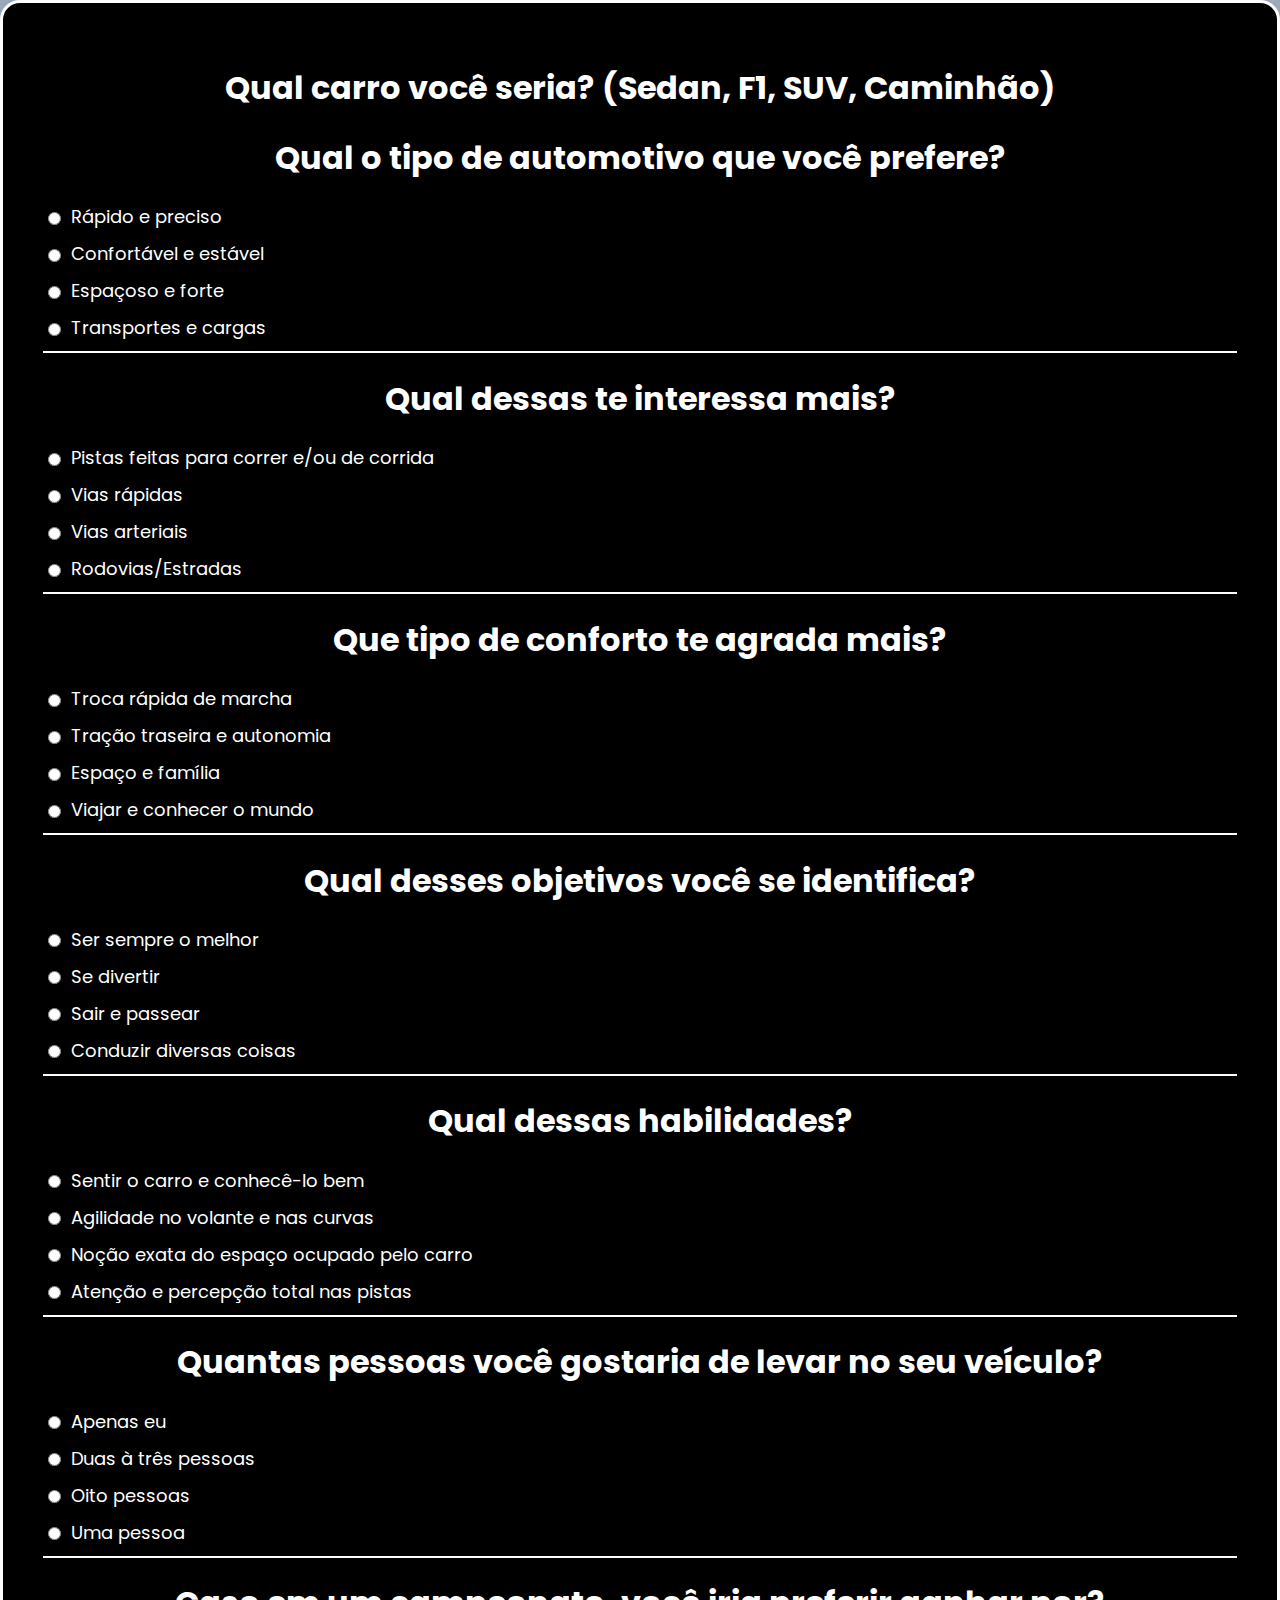
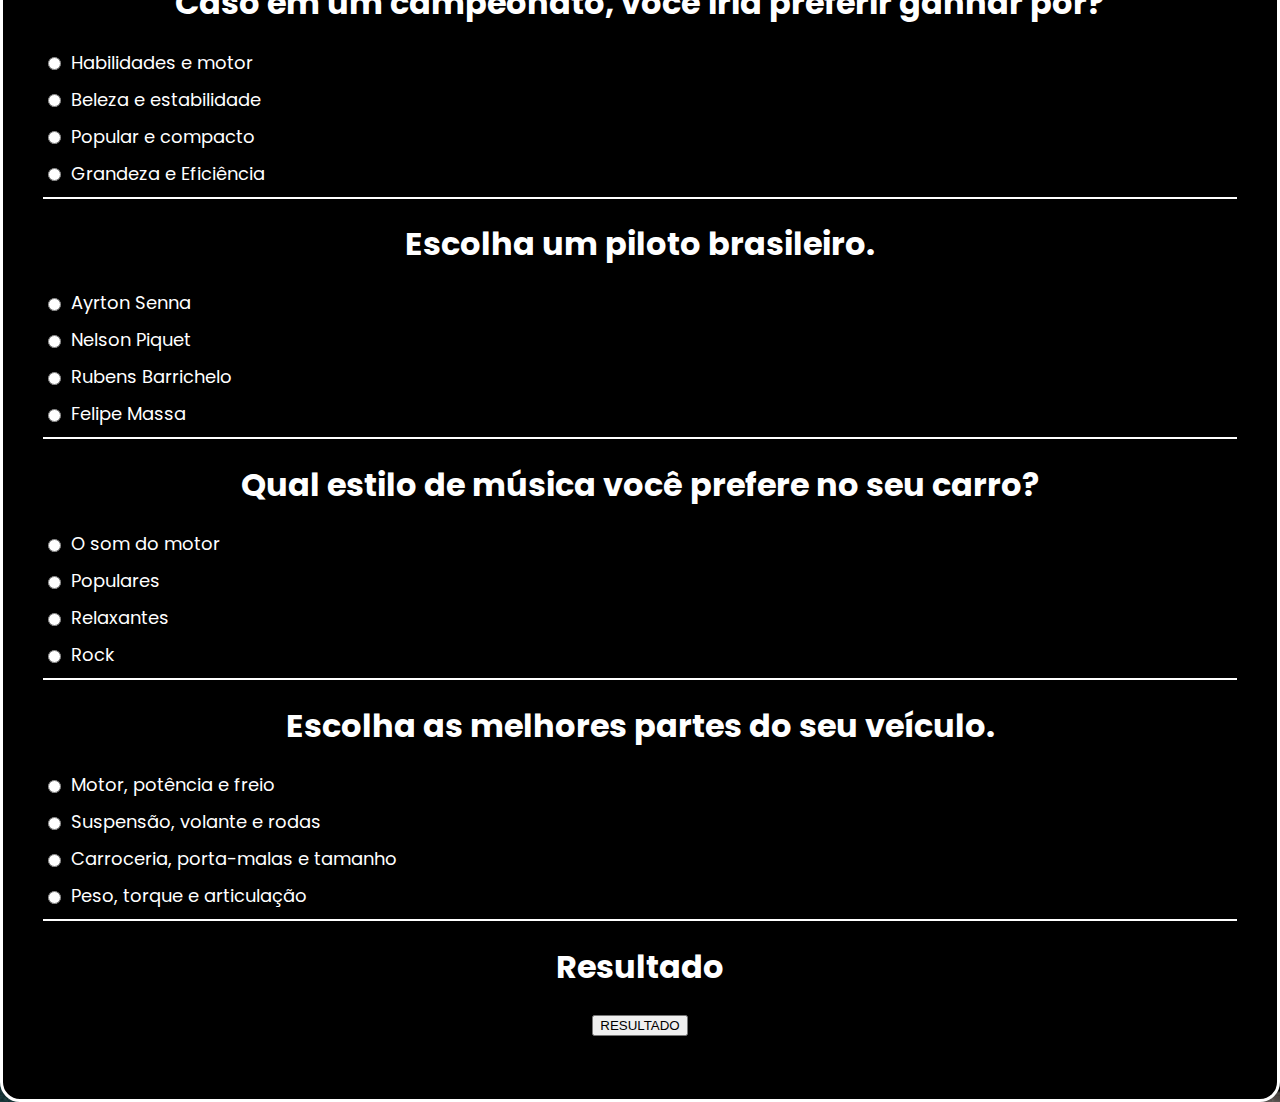
<file: index.html>
<!DOCTYPE html>
<html lang="pt-br">
<head>
    <meta name="viewport" content="width=device-width, initial-scale=1.0">
    <title>Quiz de Carros</title>
    <link rel="stylesheet" href="style.css">
    <link rel="preconnect" href="https://fonts.googleapis.com">
    <link rel="preconnect" href="https://fonts.gstatic.com" crossorigin>
    <link href="https://fonts.googleapis.com/css2?family=Poppins:ital,wght@0,100;0,200;0,300;0,400;0,500;0,600;0,700;0,800;0,900;1,100;1,200;1,300;1,400;1,500;1,600;1,700;1,800;1,900&display=swap" rel="stylesheet">
</head>
<body>
 
    <div id="Quiz">
        <div class="questionario">



            <div class="titulo">
                <h1>Qual carro você seria? (Sedan, F1, SUV, Caminhão)</h1>
            </div>

        
        <h1 id="PG1">Qual o tipo de automotivo que você prefere?</h1>
        <label><input type="radio" name="pergunta1" value="F1">Rápido e preciso</label>
        <label><input type="radio" name="pergunta1" value="SEDAN">Confortável e estável</label>
        <label><input type="radio" name="pergunta1" value="SUV">Espaçoso e forte</label>
        <label><input type="radio" name="pergunta1" value="CAMINHAO">Transportes e cargas</label>
        <hr>
            
        <h1 id="PG2">Qual dessas te interessa mais?</h1>
        <label><input type="radio" name="pergunta2" value="F1">Pistas feitas para correr e/ou de corrida</label>
        <label><input type="radio" name="pergunta2" value="SEDAN"> Vias rápidas</label>
        <label><input type="radio" name="pergunta2" value="SUV">Vias arteriais</label>
        <label><input type="radio" name="pergunta2" value="CAMINHÃO">Rodovias/Estradas</label>
        <hr>
    
        <h1 id="PG3">Que tipo de conforto te agrada mais?</h1>
        <label><input type="radio" name="pergunta3" value="F1">Troca rápida de marcha</label>
        <label><input type="radio" name="pergunta3" value="SEDAN">Tração traseira e autonomia</label>
        <label><input type="radio" name="pergunta3" value="SUV">Espaço e família</label>
        <label><input type="radio" name="pergunta3" value="CAMINHAO">Viajar e conhecer o mundo</label>
        <hr>
    
        <h1 id="PG4">Qual desses objetivos você se identifica?</h1>
        <label><input type="radio" name="pergunta4" value="F1">Ser sempre o melhor</label>
        <label><input type="radio" name="pergunta4" value="SEDAN">Se divertir</label>
        <label><input type="radio" name="pergunta4" value="SUV">Sair e passear</label>
        <label><input type="radio" name="pergunta4" value="CAMINHAO">Conduzir diversas coisas</label>
        <hr>
    
        <h1 id="PG5">Qual dessas habilidades?</h1>
        <label><input type="radio" name="pergunta5" value="F1">Sentir o carro e conhecê-lo bem</label>
        <label><input type="radio" name="pergunta5" value="SEDAN">Agilidade no volante e nas curvas</label>
        <label><input type="radio" name="pergunta5" value="SUV">Noção exata do espaço ocupado pelo carro</label>
        <label><input type="radio" name="pergunta5" value="CAMINHAO">Atenção e percepção total nas pistas</label>
        <hr>
   
        <h1 id="PG6">Quantas pessoas você gostaria de levar no seu veículo?</h1>
        <label><input type="radio" name="pergunta6" value="F1">Apenas eu</label>
        <label><input type="radio" name="pergunta6" value="SEDAN">Duas à três pessoas</label>
        <label><input type="radio" name="pergunta6" value="SUV">Oito pessoas</label>
        <label><input type="radio" name="pergunta6" value="CAMINHAO">Uma pessoa</label>
        <hr>
    
        <h1 id="PG7">Caso em um campeonato, você iria preferir ganhar por?</h1>
        <label><input type="radio" name="pergunta7" value="F1">Habilidades e motor</label>
        <label><input type="radio" name="pergunta7" value="SEDAN">Beleza e estabilidade</label>
        <label><input type="radio" name="pergunta7" value="SUV">Popular e compacto</label>
        <label><input type="radio" name="pergunta7" value="CAMINHAO">Grandeza e Eficiência</label>
        <hr>
   
        <h1 id="PG8">Escolha um piloto brasileiro.</h1>
        <label><input type="radio" name="pergunta8" value="F1">Ayrton Senna</label>
        <label><input type="radio" name="pergunta8" value="SEDAN">Nelson Piquet</label>
        <label><input type="radio" name="pergunta8" value="SUV">Rubens Barrichelo</label>
        <label><input type="radio" name="pergunta8" value="CAMINHAO">Felipe Massa</label>
        <hr>

        <h1 id="PG9">Qual estilo de música você prefere no seu carro?</h1>
        <label><input type="radio" name="pergunta9" value="F1">O som do motor</label>
        <label><input type="radio" name="pergunta9" value="SEDAN">Populares</label>
        <label><input type="radio" name="pergunta9" value="SUV">Relaxantes</label>
        <label><input type="radio" name="pergunta9" value="CAMINHAO">Rock</label>
        <hr>

        <h1 id="PG10">Escolha as melhores partes do seu veículo.</h1>
        <label><input type="radio" name="pergunta10" value="F1">Motor, potência e freio</label>
        <label><input type="radio" name="pergunta10" value="SEDAN">Suspensão, volante e rodas</label>
        <label><input type="radio" name="pergunta10" value="SUV">Carroceria, porta-malas e tamanho</label>
        <label><input type="radio" name="pergunta10" value="CAMINHAO">Peso, torque e articulação</label>
        <hr>
         

<div id="Resul">
<h1>Resultado</h1>
<button onclick="direcionar()">RESULTADO</button>
<h1 id="resultado"></h1>
</div>

</div>
</div>


<script src="script.js"></script>
</body>
</html>
</file>
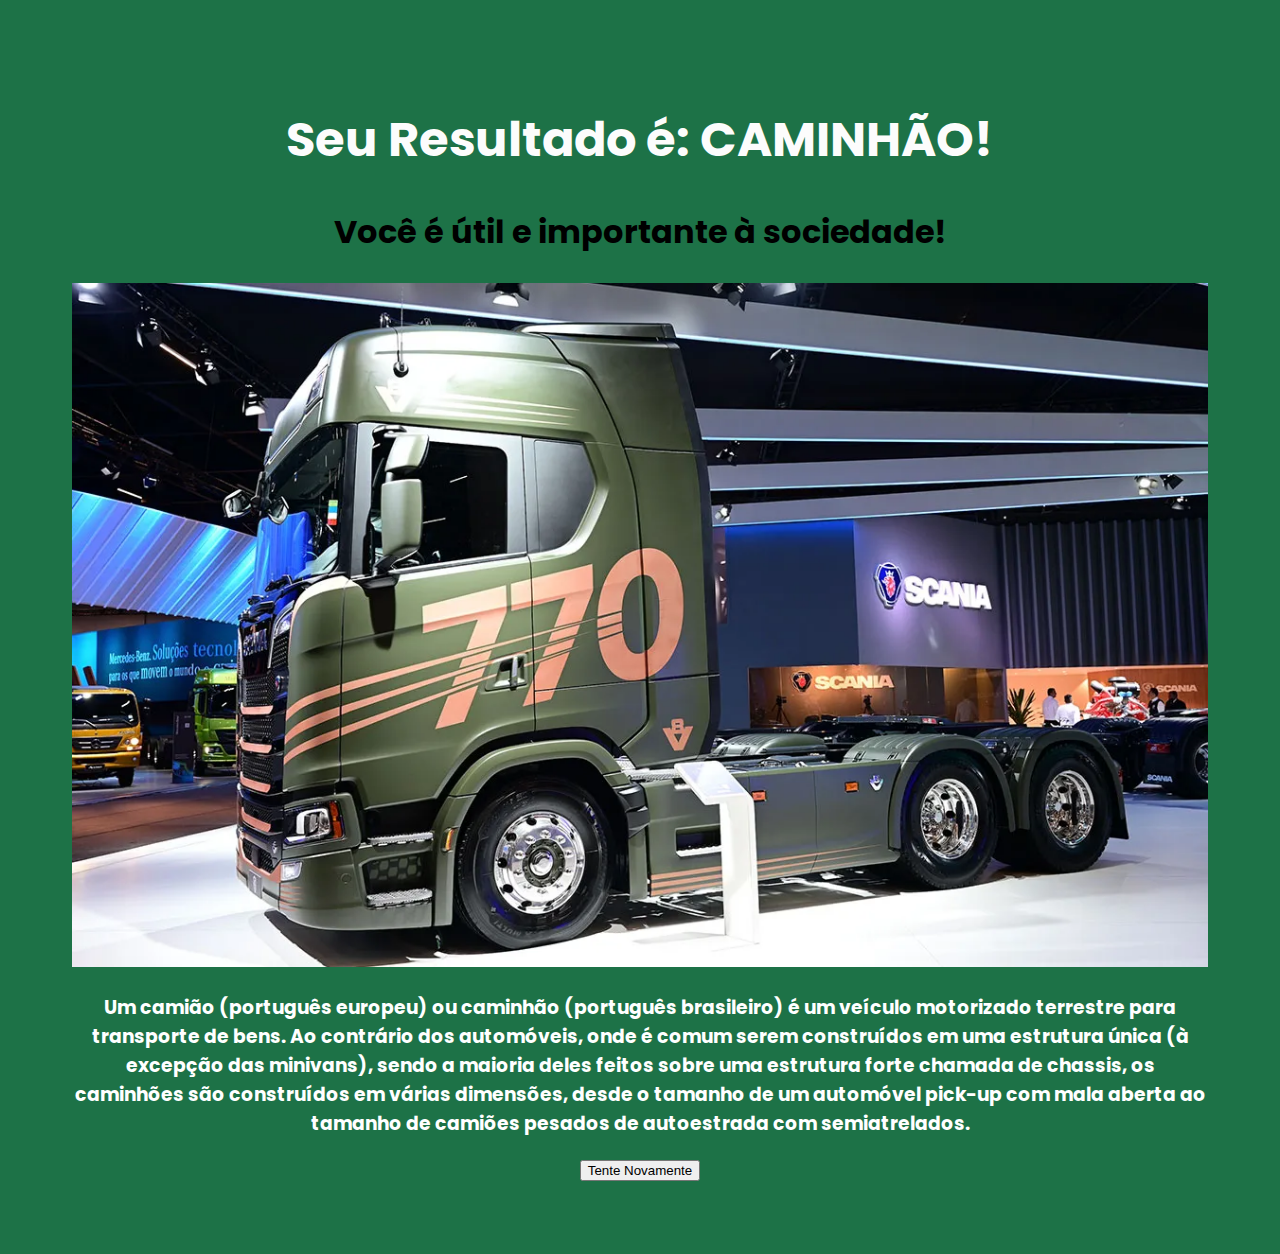
<file: caminhao.html>
<!DOCTYPE html>
<html lang="pt-br">
<head>
    <meta charset="UTF-8">
    <meta name="viewport" content="width=device-width, initial-scale=1.0">
    <title>Você é um Caminhão!</title>
    <link rel="stylesheet" href="caminhao.css">
    <link rel="preconnect" href="https://fonts.googleapis.com">
<link rel="preconnect" href="https://fonts.gstatic.com" crossorigin>
<link href="https://fonts.googleapis.com/css2?family=Poppins:ital,wght@0,100;0,200;0,300;0,400;0,500;0,600;0,700;0,800;0,900;1,100;1,200;1,300;1,400;1,500;1,600;1,700;1,800;1,900&display=swap" rel="stylesheet">
</head>
<body>
    <h1>Seu Resultado é: CAMINHÃO! </h1>
    <h2>Você é útil e importante à sociedade! </h2>
    <img src="./Images/CAMINHAO770.webp" alt="">
    <h3>Um camião (português europeu) ou caminhão (português brasileiro) é um veículo motorizado terrestre para transporte de bens. Ao contrário dos automóveis, onde é comum serem construídos em uma estrutura única (à excepção das minivans), sendo a maioria deles feitos sobre uma estrutura forte chamada de chassis, os caminhões são construídos em várias dimensões, desde o tamanho de um automóvel pick-up com mala aberta ao tamanho de camiões pesados de autoestrada com semiatrelados.</h3>

    <a href="index.html">
        <button>Tente Novamente </button>
    </a>
</body>
   
</body>
</html>
</file>
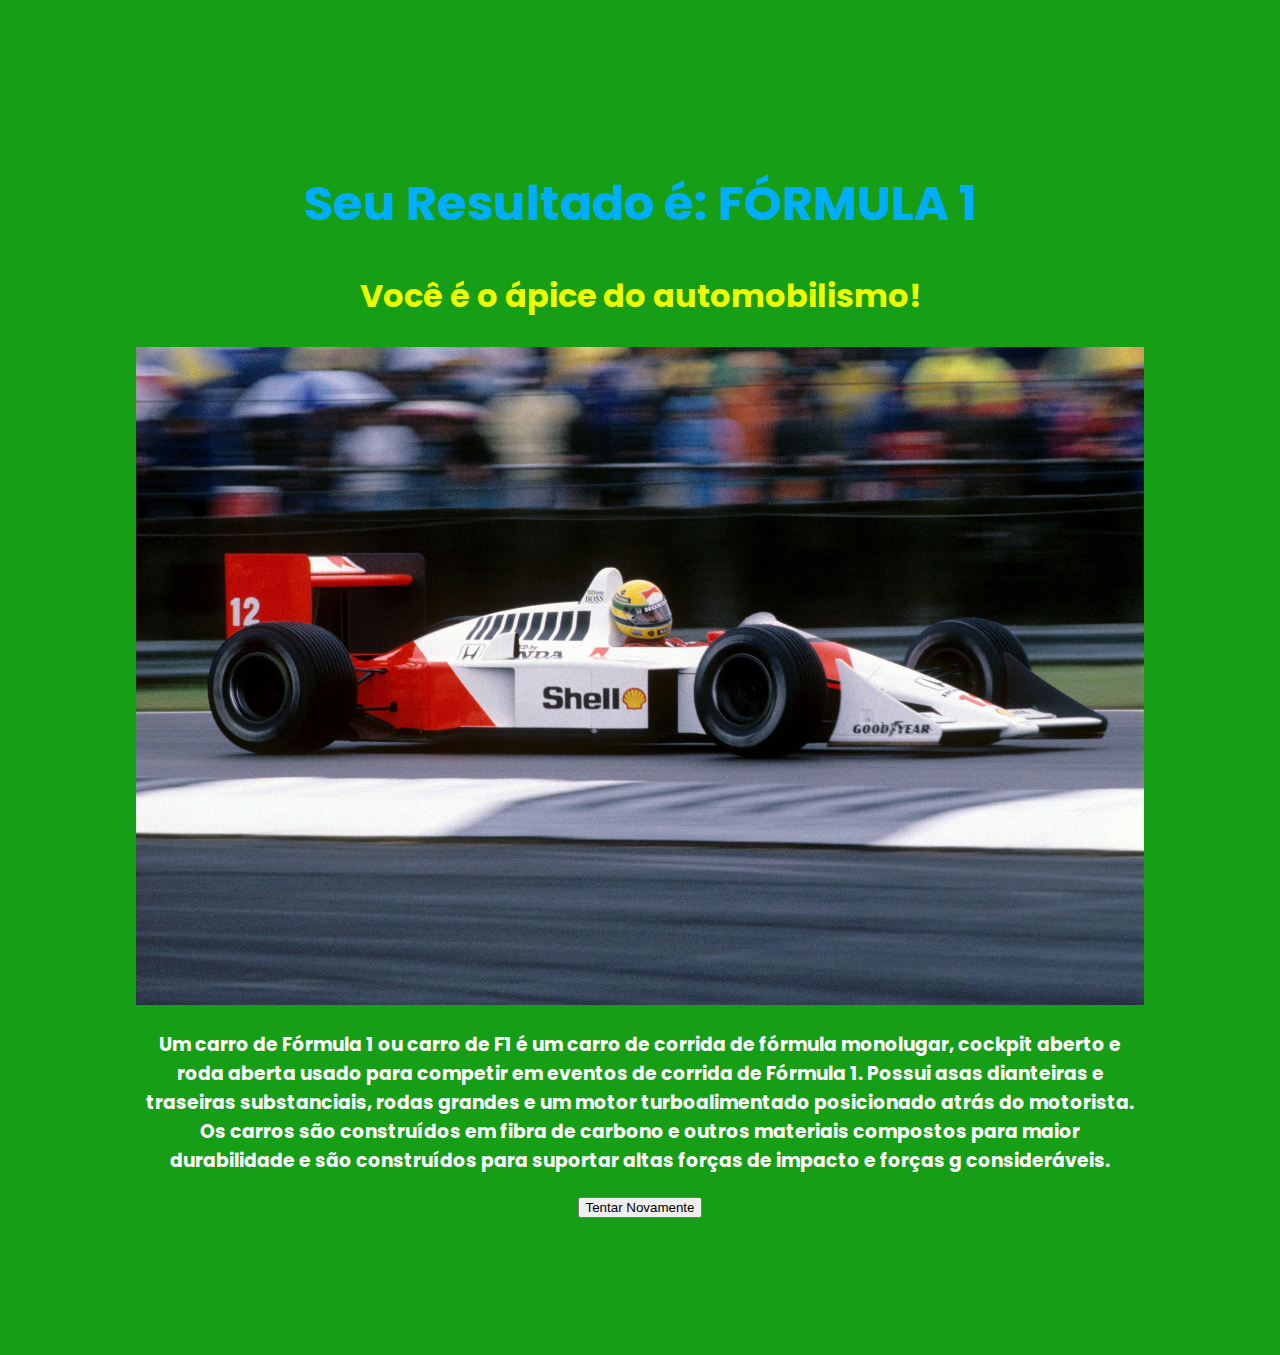
<file: f1.html>
<!DOCTYPE html>
<html lang="pt-br">
<head>
    <meta charset="UTF-8">
    <meta name="viewport" content="width=device-width, initial-scale=1.0">
    <title>Você é um carro F1</title>
    <link rel="stylesheet" href="f1.css">
    <link rel="preconnect" href="https://fonts.googleapis.com">
<link rel="preconnect" href="https://fonts.gstatic.com" crossorigin>
<link href="https://fonts.googleapis.com/css2?family=Poppins:ital,wght@0,100;0,200;0,300;0,400;0,500;0,600;0,700;0,800;0,900;1,100;1,200;1,300;1,400;1,500;1,600;1,700;1,800;1,900&display=swap" rel="stylesheet">
</head>
<body>
    <h1>Seu Resultado é: FÓRMULA 1</h1>
    <h2>Você é o ápice do automobilismo!</h2>
    <img src="./Images/F1SENNA.jpg" alt="">
    <h3>Um carro de Fórmula 1 ou carro de F1 é um carro de corrida de fórmula monolugar, cockpit aberto e roda aberta usado para competir em eventos de corrida de Fórmula 1. Possui asas dianteiras e traseiras substanciais, rodas grandes e um motor turboalimentado posicionado atrás do motorista. Os carros são construídos em fibra de carbono e outros materiais compostos para maior durabilidade e são construídos para suportar altas forças de impacto e forças g consideráveis.</h3>

    <a href="index.html">
        <button>Tentar Novamente</button>
    </a>
</body>
   
</body>
</html>
</file>
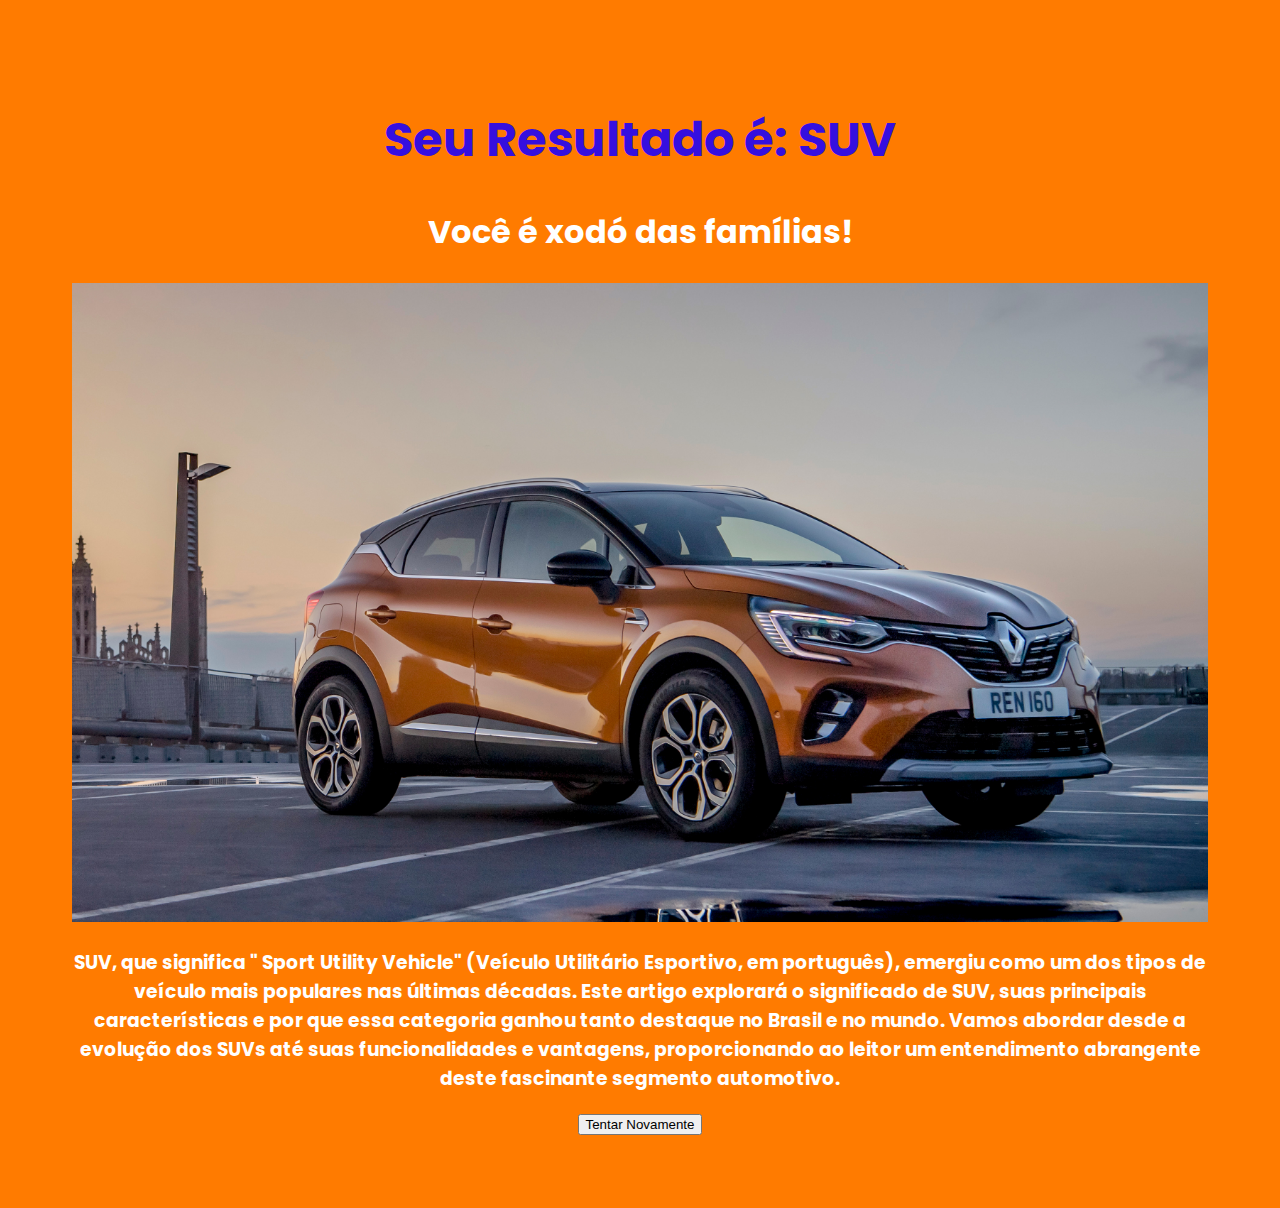
<file: suv.html>
<!DOCTYPE html>
<html lang="pt-br">
<head>
    <meta charset="UTF-8">
    <meta name="viewport" content="width=device-width, initial-scale=1.0">
    <title>Você é um SUV!</title>
    <link rel="stylesheet" href="suv.css">
    <link rel="preconnect" href="https://fonts.googleapis.com">
<link rel="preconnect" href="https://fonts.gstatic.com" crossorigin>
<link href="https://fonts.googleapis.com/css2?family=Poppins:ital,wght@0,100;0,200;0,300;0,400;0,500;0,600;0,700;0,800;0,900;1,100;1,200;1,300;1,400;1,500;1,600;1,700;1,800;1,900&display=swap" rel="stylesheet">
</head>
<body>
    <h1>Seu Resultado é: SUV</h1>
    <h2>Você é xodó das famílias!</h2>
    <img src="./Images/SUVCAPTUR.jpg" alt="">
    <h3>SUV, que significa " Sport Utility Vehicle" (Veículo Utilitário Esportivo, em português), emergiu como um dos tipos de veículo mais populares nas últimas décadas. Este artigo explorará o significado de SUV, suas principais características e por que essa categoria ganhou tanto destaque no Brasil e no mundo. Vamos abordar desde a evolução dos SUVs até suas funcionalidades e vantagens, proporcionando ao leitor um entendimento abrangente deste fascinante segmento automotivo.</h3>


    <a href="index.html">
        <button>Tentar Novamente</button>
    </a>

</body>
</html>
</file>
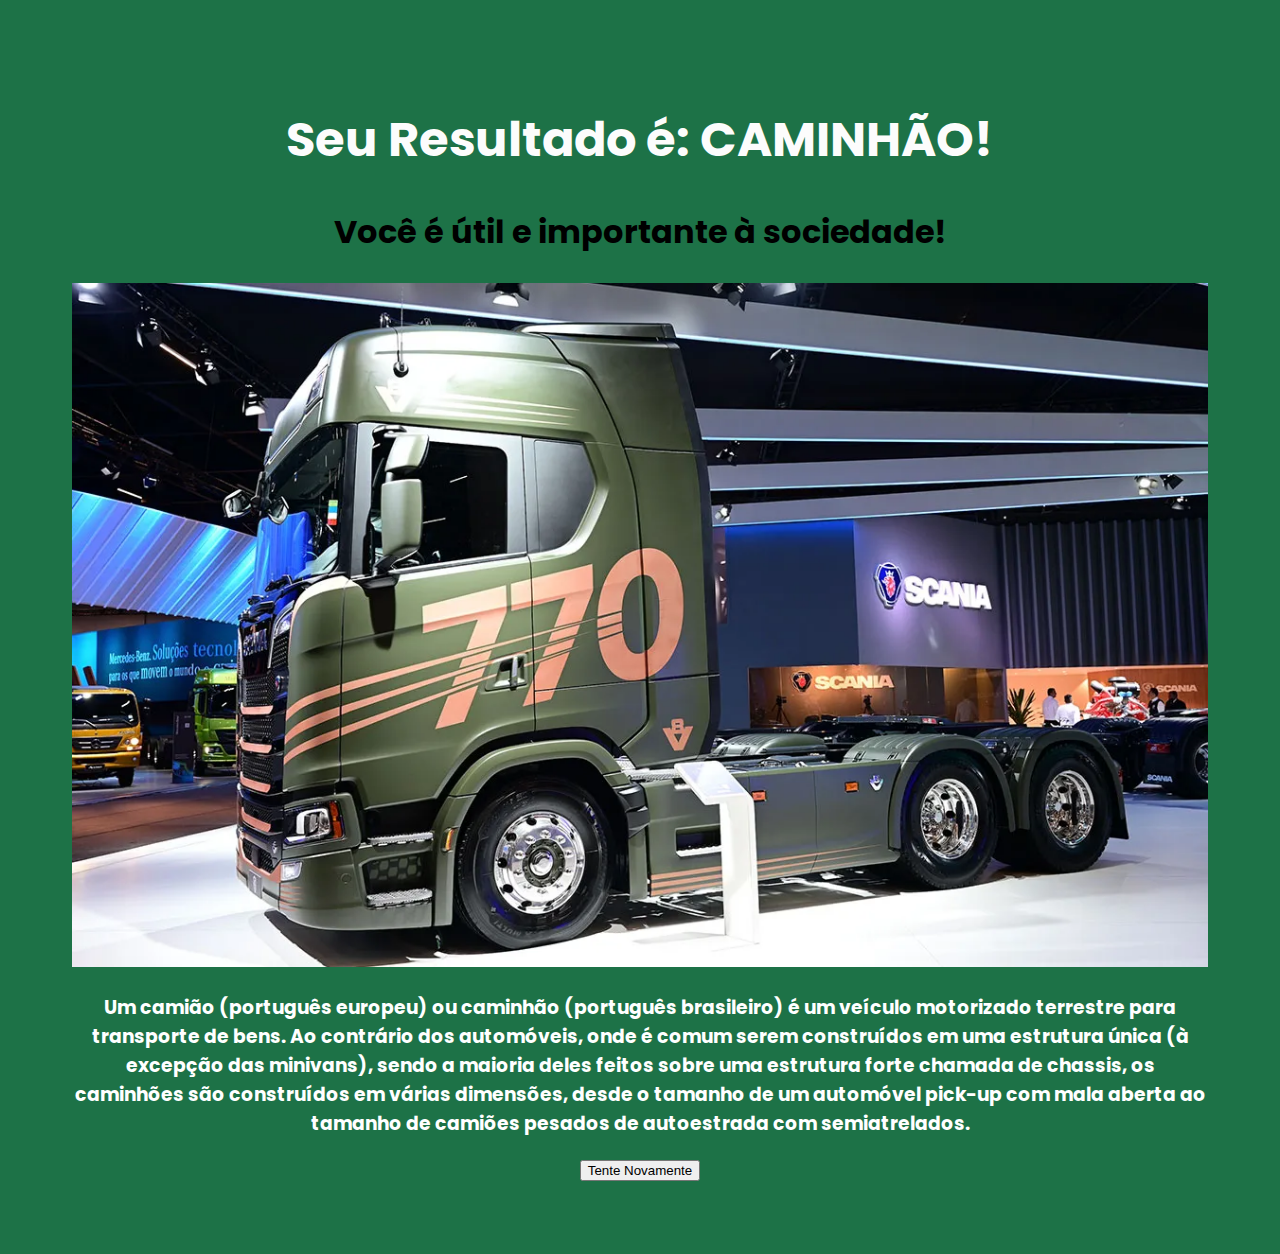
<file: QuizCarros/caminhao.html>
<!DOCTYPE html>
<html lang="pt-br">
<head>
    <meta charset="UTF-8">
    <meta name="viewport" content="width=device-width, initial-scale=1.0">
    <title>Você é um Caminhão!</title>
    <link rel="stylesheet" href="caminhao.css">
    <link rel="preconnect" href="https://fonts.googleapis.com">
<link rel="preconnect" href="https://fonts.gstatic.com" crossorigin>
<link href="https://fonts.googleapis.com/css2?family=Poppins:ital,wght@0,100;0,200;0,300;0,400;0,500;0,600;0,700;0,800;0,900;1,100;1,200;1,300;1,400;1,500;1,600;1,700;1,800;1,900&display=swap" rel="stylesheet">
</head>
<body>
    <h1>Seu Resultado é: CAMINHÃO! </h1>
    <h2>Você é útil e importante à sociedade! </h2>
    <img src="Images/CAMINHAO770.webp" alt="">
    <h3>Um camião (português europeu) ou caminhão (português brasileiro) é um veículo motorizado terrestre para transporte de bens. Ao contrário dos automóveis, onde é comum serem construídos em uma estrutura única (à excepção das minivans), sendo a maioria deles feitos sobre uma estrutura forte chamada de chassis, os caminhões são construídos em várias dimensões, desde o tamanho de um automóvel pick-up com mala aberta ao tamanho de camiões pesados de autoestrada com semiatrelados.</h3>

    <a href="index.html">
        <button>Tente Novamente </button>
    </a>
</body>
   
</body>
</html>
</file>
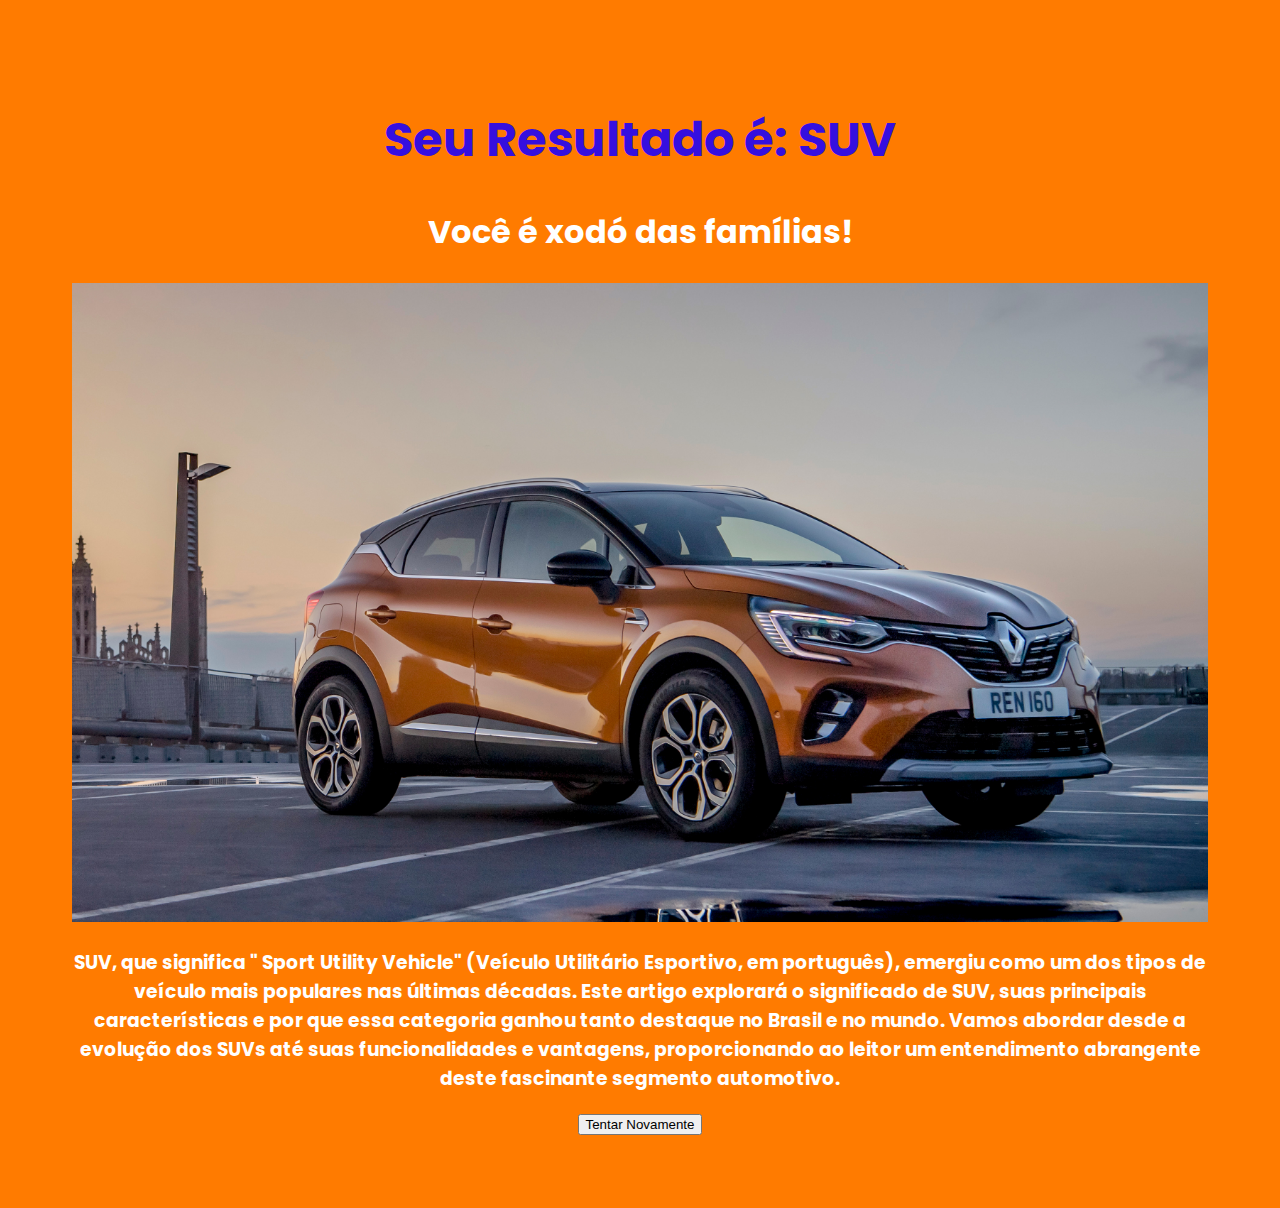
<file: QuizCarros/suv.html>
<!DOCTYPE html>
<html lang="pt-br">
<head>
    <meta charset="UTF-8">
    <meta name="viewport" content="width=device-width, initial-scale=1.0">
    <title>Você é um SUV!</title>
    <link rel="stylesheet" href="suv.css">
    <link rel="preconnect" href="https://fonts.googleapis.com">
<link rel="preconnect" href="https://fonts.gstatic.com" crossorigin>
<link href="https://fonts.googleapis.com/css2?family=Poppins:ital,wght@0,100;0,200;0,300;0,400;0,500;0,600;0,700;0,800;0,900;1,100;1,200;1,300;1,400;1,500;1,600;1,700;1,800;1,900&display=swap" rel="stylesheet">
</head>
<body>
    <h1>Seu Resultado é: SUV</h1>
    <h2>Você é xodó das famílias!</h2>
    <img src="Images/SUVCAPTUR.jpg" alt="">
    <h3>SUV, que significa " Sport Utility Vehicle" (Veículo Utilitário Esportivo, em português), emergiu como um dos tipos de veículo mais populares nas últimas décadas. Este artigo explorará o significado de SUV, suas principais características e por que essa categoria ganhou tanto destaque no Brasil e no mundo. Vamos abordar desde a evolução dos SUVs até suas funcionalidades e vantagens, proporcionando ao leitor um entendimento abrangente deste fascinante segmento automotivo.</h3>


    <a href="index.html">
        <button>Tentar Novamente</button>
    </a>

</body>
</html>
</file>
<file: style.css>
body {
    background-color: black;
    color: white;
    font-family: "Poppins", serif;
    margin: 0;
    padding: 0;
    background-image: url('./Images/INTERLAGOS.jpg')
}


h1, h2 {
    color: white;
    text-align: center;
}


.Quiz {
    width: 70%;
    display:flex;
    justify-content: center ;
    margin:auto;

    

}

.questionario {
    padding: 40px;
    border: solid #ffffff ;
    border-radius: 20px;
    background-color: rgb(0, 0, 0);
}



#Resul{
    text-align: center;
}





label {
    display: block;
    margin: 10px 0;
    font-size: 18px;
    
}


input[type="radio"] {
    margin-right: 10px;
}


hr {
    border: 1px solid #fff;
}


@media (max-width: 768px) {
    body {
        padding: 10px;
    }

    #questionario {
        width: 100%; 
        padding: 10px;
    }

    h1, h2 {
        font-size: 18px;
    }

    
}


label {
    display: flex;
    justify-content: center; 
    align-items: center; 
    margin: 10px 0;
    font-size: 18px;
    
}

label {
    display: flex;
    justify-content: flex-start; 
    align-items: center; 
    margin: 10px 0;
    font-size: 18px;
    width: 100%; 
}
</file>
<file: caminhao.css>
body {
    background-color: rgb(29, 114, 71);
    color: white;
    font-family: "Poppins", serif;
    text-align: center;
    padding: 5%; 
    background-attachment: fixed;
    background-position: center center;
    background-repeat: no-repeat;
}

h1 {
    color: #fcfcfc; 
    font-size: 3em; 
}

h2 {
    color: #000000; 
    font-size: 2em; 
}

img {
    max-width: 100%; 
    height: auto; 
}
</file>
<file: f1.css>
body {
    background-color: rgb(22, 158, 22);
    color: white;
    font-family: "Poppins", serif;
    text-align: center;
    padding: 10%; 
}

h1 {
    color: #00aeff; 
    font-size: 3em; 
}

h2 {
    color: #eeff00; 
    font-size: 2em; 
}

img {
    max-width: 100%; 
    height: auto; 
}
</file>
<file: suv.css>
body {
    background-color: rgb(255, 123, 0);
    color: white;
    font-family: "Poppins", serif;
    text-align: center;
    padding: 5%; 
}

h1 {
    color: #1900ffe5; 
    font-size: 3em; 
}

h2 {
    color: #ffffff; 
    font-size: 2em; 
}

img {
    max-width: 100%; 
    height: auto; 
}
</file>
<file: QuizCarros/caminhao.css>
body {
    background-color: rgb(29, 114, 71);
    color: white;
    font-family: "Poppins", serif;
    text-align: center;
    padding: 5%; 
    background-attachment: fixed;
    background-position: center center;
    background-repeat: no-repeat;
}

h1 {
    color: #fcfcfc; 
    font-size: 3em; 
}

h2 {
    color: #000000; 
    font-size: 2em; 
}

img {
    max-width: 100%; 
    height: auto; 
}
</file>
<file: QuizCarros/suv.css>
body {
    background-color: rgb(255, 123, 0);
    color: white;
    font-family: "Poppins", serif;
    text-align: center;
    padding: 5%; 
}

h1 {
    color: #1900ffe5; 
    font-size: 3em; 
}

h2 {
    color: #ffffff; 
    font-size: 2em; 
}

img {
    max-width: 100%; 
    height: auto; 
}
</file>
